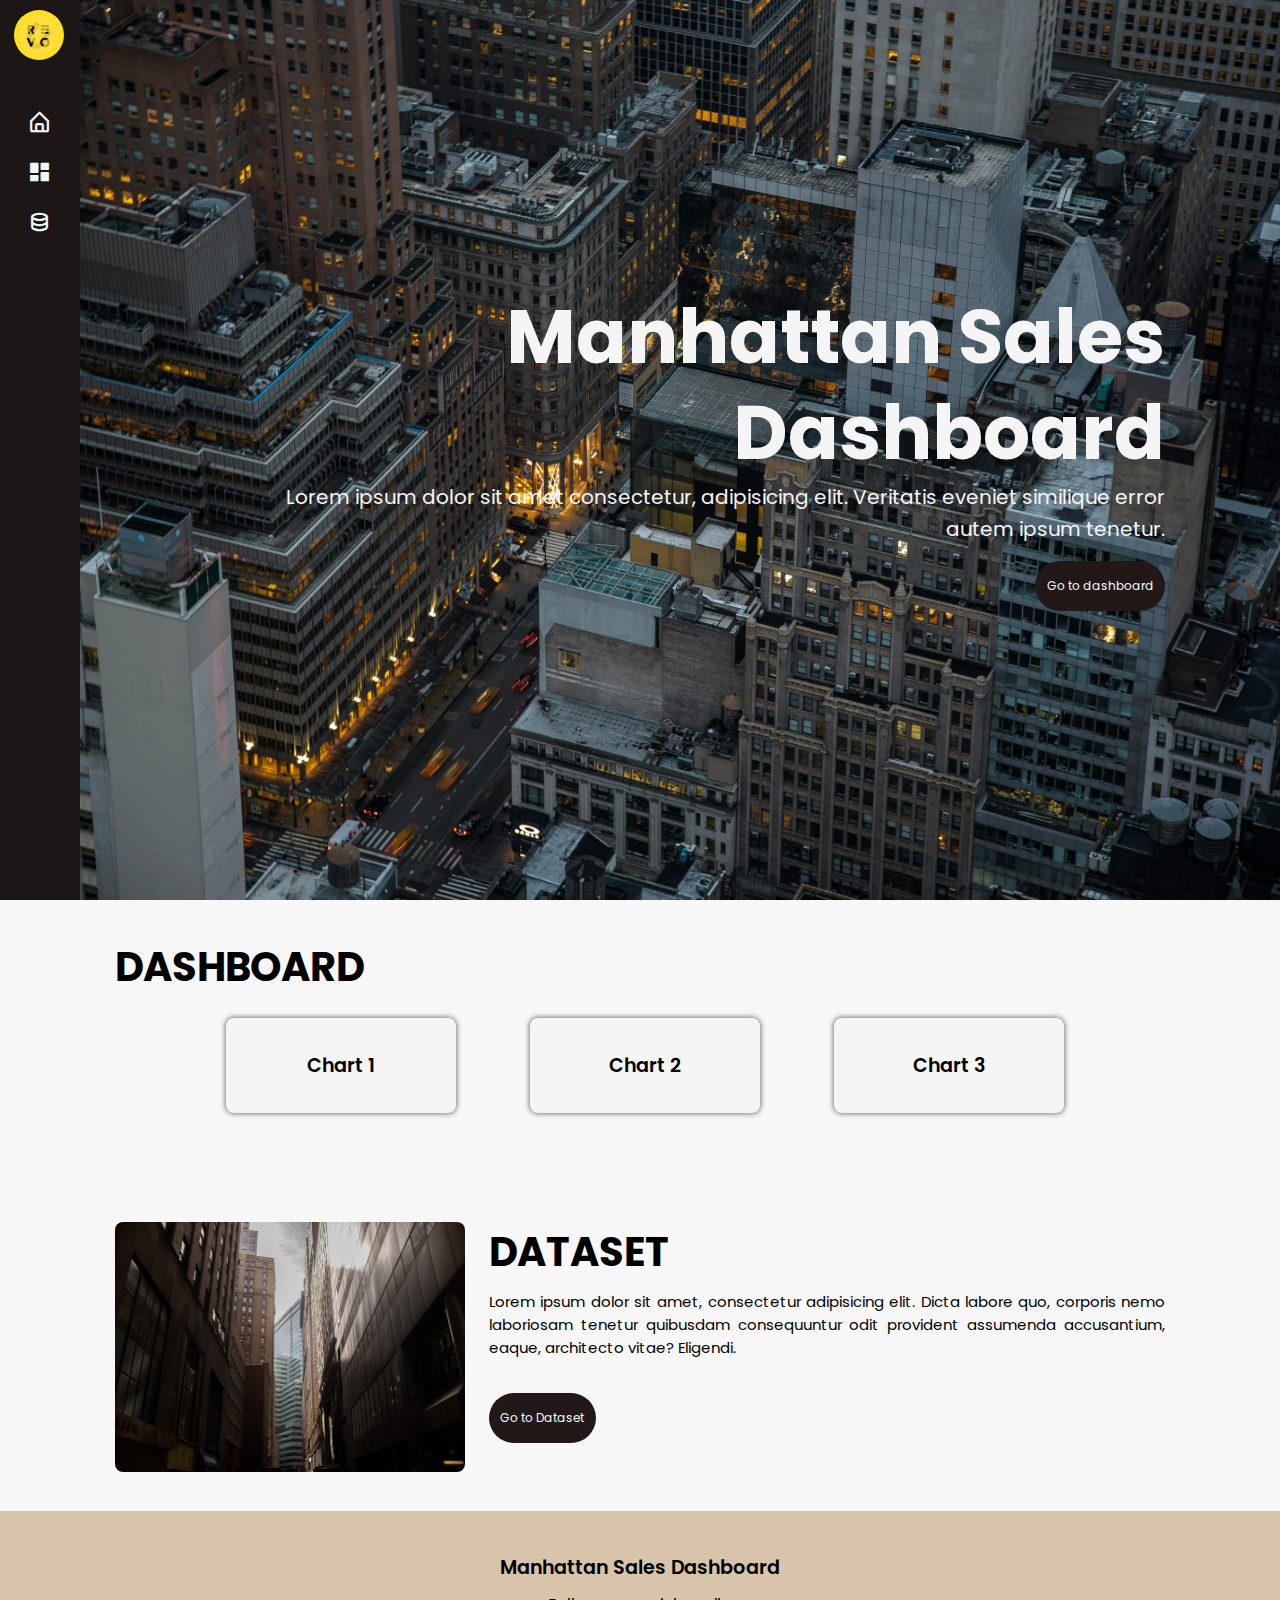
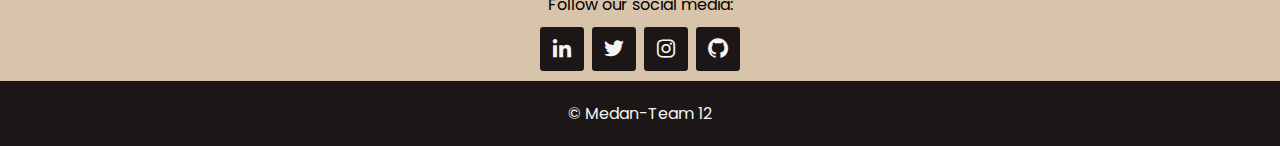
<file: SE RevoU Project/km-feb24-medan-12-mentoring-week-13-ContohFilterUpdateChart/index.html>
<!DOCTYPE html>
<html lang="en">
  <head>
    <meta charset="UTF-8" />
    <meta name="viewport" content="width=device-width, initial-scale=1.0" />
    <title>Document</title>
    <!--Font Google-->
    <style>
      @import url("https://fonts.googleapis.com/css2?family=Cormorant:ital@1&family=Courgette&family=Poppins:wght@300;400;500;600;700&family=Ubuntu&family=Ysabeau+Infant:ital,wght@1,1&display=swap");
    </style>

    <!--CSS-->
    <link rel="stylesheet" href="style.css" />
    <!--Box Icons-->
    <link
      rel="stylesheet"
      href="https://unpkg.com/boxicons@latest/css/boxicons.min.css"
    />
    <link
      rel="stylesheet"
      href="https://cdnjs.cloudflare.com/ajax/libs/font-awesome/4.7.0/css/font-awesome.min.css"
    />
    <!--Icons-CSS-->
    <link
      href="https://unpkg.com/boxicons@2.1.4/css/boxicons.min.css"
      rel="stylesheet"
    />
  </head>
  <body>
    <nav class="sidebar">
      <header>
        <div class="image-text">
          <a class="image">
            <img src="img/logo.jpg" alt="logo" /></a>
          </span>
        </div>
      </header>
      <div class="menubar">
        <div class="menu-links">
          <ul class="menu-links">
            <li class="nav-list">
              <a href="index.html">
                <i class="bx bx-home-alt icon"></i></a>
            </li>
            <li class="nav-list">
              <a href="dashboard.html">
                <i class="bx bxs-dashboard icon"></i></a>
            </li>
            <li class="nav-list">
              <a href="dataset.html">
                <i class="bx bx-data icon"></i></a>
            </li>
          </ul>
        </div>
      </div>
    </nav>
    <section class="home" id="home">
      <div class="content">
        <h1>Manhattan Sales Dashboard</h1>
        <p>
          Lorem ipsum dolor sit amet consectetur, adipisicing elit. Veritatis
          eveniet similique error autem ipsum tenetur.
        </p>
        <a href="dashboard.html" class="btn">Go to dashboard</a>
      </div>
    </section>

    <!--Dashboard Section-->
    <section class="dashboard" id="dashboard">
      <div class="heading">
        <h2>Dashboard</h2>
      </div>
      <!--container-->
      <div class="dashboard-container">
        <div class="box">
          <h2>Chart 1</h2>
          <p>
          </p>
        </div>

        <div class="box">
          <h2>Chart 2</h2>
          <p>
          </p>
        </div>

        <div class="box">
          <h2>Chart 3</h2>
          <p>
          </p>
        </div>
      </div>
    </section>

    <!--About-->
    <section class="about" id="about">
      <div class="about-img">
        <img src="img/home4.jpg" alt="">
      </div>
      <div class="about-text">
        <a href="#about"></a>
        <h2>Dataset</h2>
        <p>
          Lorem ipsum dolor sit amet, consectetur adipisicing elit. 
          Dicta labore quo, corporis nemo laboriosam tenetur quibusdam consequuntur 
          odit provident assumenda accusantium, eaque, architecto vitae? Eligendi.
        </p>

        <a href="about.html" class="btn">Go to Dataset</a>
      </div>
    </section>

    <!--footer-->
    <section class="footer">
      <div class="footer-box">
        <h2>Manhattan Sales Dashboard</h2>
        <p>Follow our social media:</p>
        <div class="social">
          <a href="https://www.linkedin.com/school/revou/"
            ><i class="bx bxl-linkedin"></i
          ></a>
          <a href="#"><i class="bx bxl-twitter"></i></a>
          <a href="https://www.instagram.com/revou_id/"
            ><i class="bx bxl-instagram"></i
          ></a>
          <a
            href="https://github.com/Kampus-Merdeka-Software-Engineering/km-feb24-medan-12"
            ><i class="bx bxl-github"></i
          ></a>
        </div>
      </div>
    </section>
    <!--copyright-->
    <div class="copyright">
      <p>&#169; Medan-Team 12</p>
    </div>
  </body>
</html>
</file>
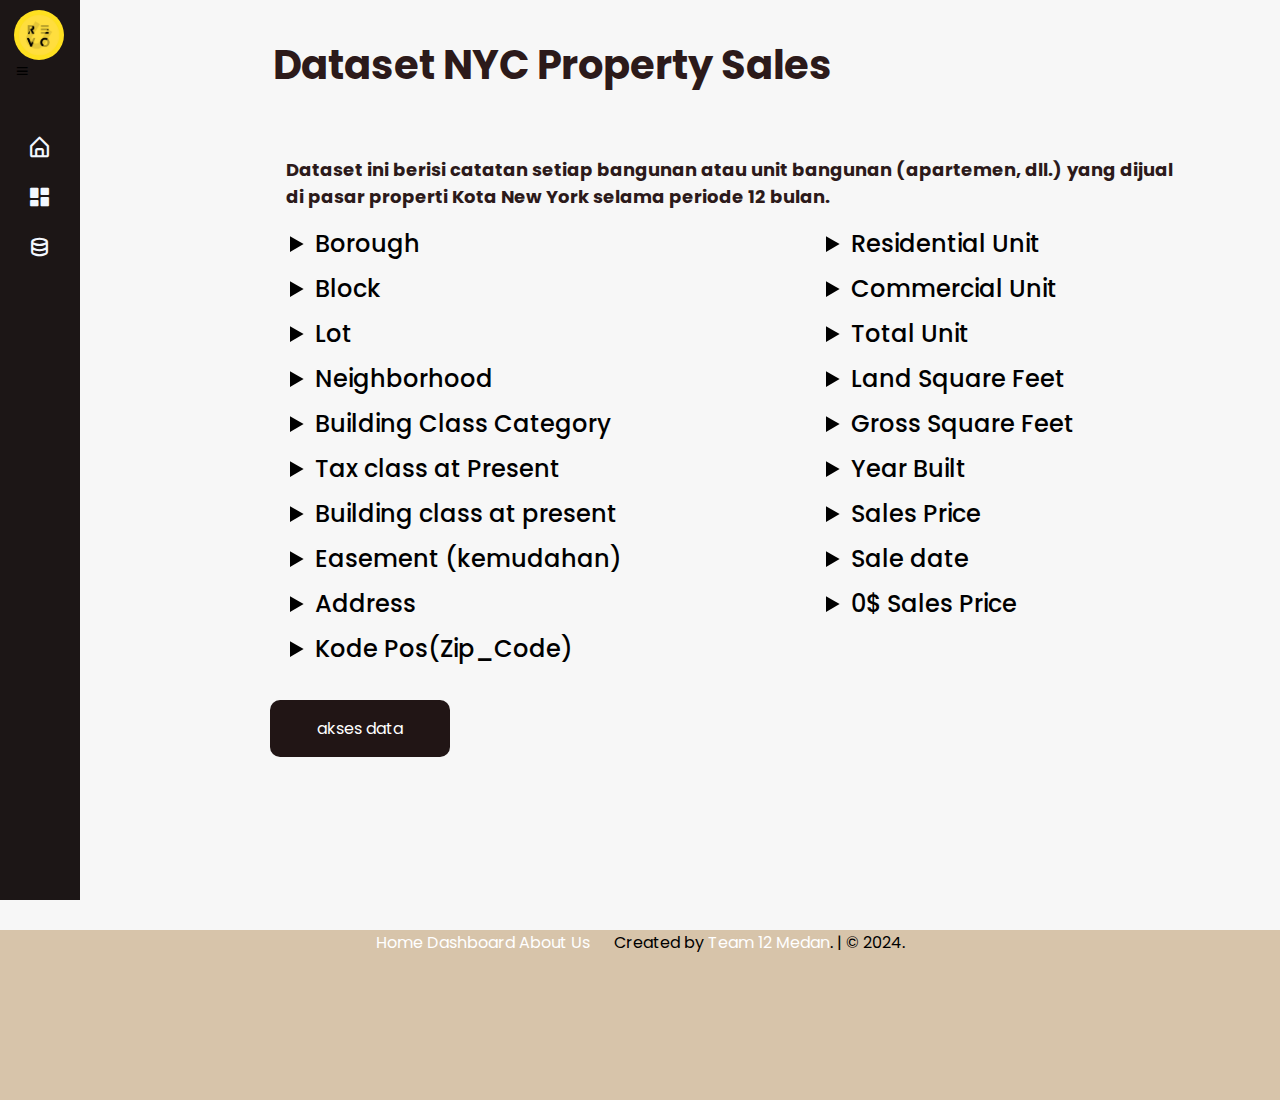
<file: SE RevoU Project/km-feb24-medan-12-mentoring-week-13-ContohFilterUpdateChart/dataset.html>
<!DOCTYPE html>
<html lang="en">

<head>
  <meta charset="UTF-8" />
  <meta name="viewport" content="width=device-width, initial-scale=1.0" />
  <title>Halaman Dataset</title>
  <style>
    @import url("https://fonts.googleapis.com/css2?family=Cormorant:ital@1&family=Courgette&family=Poppins:wght@300;400;500;600;700&family=Ubuntu&family=Ysabeau+Infant:ital,wght@1,1&display=swap");
  </style>

  <!--CSS-->
  <link rel="stylesheet" href="style.css" />

  <!--Icons-CSS-->
  <link href="https://unpkg.com/boxicons@2.1.4/css/boxicons.min.css" rel="stylesheet" />
</head>

<body>
  <nav class="sidebar close">
    <header>
      <div class="image-text">
        <span class="image">
          <img src="img/logo.jpg" alt="logo" />
        </span>
        <div class="text text-header">
          <span class="name">Team 12</span>
          <span class="section">Medan</span>
        </div>
      </div>
      <i class="bx bx-menu toggle"></i>
    </header>
    <div class="menubar">
      <div class="menu-links">
        <li class="nav-list">
          <a href="index.html">
            <i class="bx bx-home-alt icon"></i>
            <span class="text nav-text">Home</span></a>
        </li>
        <ul class="menu-links">
          <li class="nav-list">
            <a href="dashboard.html">
              <i class="bx bxs-dashboard icon"></i>
              <span class="text nav-text">Dashboard</span></a>
          </li>
          <li class="nav-list">
            <a href="dataset.html">
              <i class="bx bx-data icon"></i>
              <span class="text nav-text">Dataset</span></a>
          </li>
        </ul>
      </div>
    </div>
  </nav>
  <div class="text-container">
    <h1>Dataset NYC Property Sales</h1>
    <p>
      Dataset ini berisi catatan setiap bangunan atau unit bangunan
      (apartemen, dll.) yang dijual di pasar properti Kota New York selama
      periode 12 bulan.
    </p>
    <div class="accordion-wrapper">
      <div class="accordion">
        <div class="accordion-section">
          <details>
            <summary class="summary">Borough</summary>
            <span class="accordion-details">
              Kode digit untuk wilayah tempat properti berada; secara berurutan
              adalah Manhattan (1), Bronx (2), Brooklyn (3), Queens (4), dan
              Staten Island (5)
            </span>
          </details>
          <details>
            <summary class="summary">Block</summary>
            <span class="accordion-details">Blok Pajak adalah subdivisi wilayah tempat properti nyata berada
            </span>
          </details>
          <details>
            <summary class="summary">Lot</summary>
            <span class="accordion-details">
              Lot Pajak adalah subdivisi dari Blok Pajak dan mewakili lokasi
              unik properti
            </span>
          </details>
          <details>
            <summary class="summary">Neighborhood</summary>
            <span class="accordion-details">
              Penilai Departemen Keuangan menentukan nama lingkungan dalam
              proses penilaian properti
            </span>
          </details>
          <details>
            <summary class="summary">Building Class Category</summary>
            <span class="accordion-details">
              Ini adalah bidang yang kami sertakan agar pengguna Rolling Sales
              Files dapat dengan mudah mengidentifikasi properti serupa dengan
              penggunaan luas (misalnya Rumah Satu Keluarga) tanpa mencari Kelas
              Bangunan individu
            </span>
          </details>
          <details>
            <summary class="summary">Tax class at Present</summary>
            <span class="accordion-details">
              Setiap properti di kota dimasukkan ke dalam salah satu dari empat
              kelas pajak (Kelas 1, 2, 3, dan 4)
            </span>
          </details>
          <details>
            <summary class="summary">Building class at present</summary>
            <span class="accordion-details">
              Klasifikasi Bangunan digunakan untuk menggambarkan penggunaan
              konstruktif suatu properti
            </span>
          </details>
          <details>
            <summary class="summary">Easement (kemudahan)</summary>
            <span class="accordion-details">
              hak, seperti hak jalan, yang memungkinkan suatu entitas untuk
              memanfaatkannya secara terbatas milik nyata orang lain
            </span>
          </details>
          <details>
            <summary class="summary">Address</summary>
            <span class="accordion-details">
              Alamat jalan properti seperti pada dataset.Penjualan koperasi
              sertakan nomor apartemen pada kolom alamat
            </span>
          </details>
          <details>
            <summary class="summary">Kode Pos(Zip_Code)</summary>
            <span class="accordion-details"> Kode Pos Properti </span>
          </details>
        </div>
        <div class="accordion-section">
          <details>
            <summary class="summary">Residential Unit</summary>
            <span class="accordion-details">
              Jumlah unit hunian pada properti yang terdaftar
            </span>
          </details>
          <details>
            <summary class="summary">Commercial Unit</summary>
            <span class="accordion-details">
              Jumlah unit komersial di properti yang terdaftar
            </span>
          </details>
          <details>
            <summary class="summary">Total Unit</summary>
            <span class="accordion-details">
              Jumlah total unit di properti yang terdaftar
            </span>
          </details>
          <details>
            <summary class="summary">Land Square Feet</summary>
            <span class="accordion-details">
              Luas tanah properti tercantum dalam kaki persegi
            </span>
          </details>
          <details>
            <summary class="summary">Gross Square Feet</summary>
            <span class="accordion-details">
              Luas total seluruh lantai suatu bangunan diukur dari permukaan
              luarnya dinding luar bangunan, termasuk luas tanah dan ruang di
              dalam bangunan atau struktur apa pun di properti
            </span>
          </details>
          <details>
            <summary class="summary">Year Built</summary>
            <span class="accordion-details">
              Tahun struktur property dibangun
            </span>
          </details>
          <details>
            <summary class="summary">Sales Price</summary>
            <span class="accordion-details"> Harga properti yang dibayar </span>
          </details>
          <details>
            <summary class="summary">Sale date</summary>
            <span class="accordion-details"> Tanggal properti dijual </span>
          </details>
          <details>
            <summary class="summary">0$ Sales Price</summary>
            <span class="accordion-details">
              Penjualan $0 menunjukkan bahwa ada transfer kepemilikan tanpa
              pertimbangan tunai. Ada sejumlah alasan untuk penjualan $0
              termasuk transfer kepemilikan dari orang tua kepada anak-anak.
            </span>
          </details>
        </div>

      </div>
    </div>
<div class="akses-dataset"><a href="https://www.kaggle.com/datasets/new-york-city/nyc-property-sales/data" target="_blank" >akses data</a></div>
   
  </div>
  <script src="script.js"></script>
  <footer class="footer">
    <div class="links">
      <a href="#Home">Home</a>
      <a href="#Dashboard">Dashboard</a>
      <a href="#About Us">About Us</a>
    </div>
    <div class="credit">
      <p>Created by <a href="">Team 12 Medan</a>. | &copy; 2024.</p>
    </div>
  </footer>
</body>

</html>
</file>
<file: SE RevoU Project/km-feb24-medan-12-mentoring-week-13-ContohFilterUpdateChart/style.css>
* {
  font-family: "Poppins", sans-serif;
  padding: 0;
  margin: 0;
  box-sizing: border-box;
}

body {
  height: 100vh;
  background: #d7d2cb;
}
/* ==Sidebar== */
.sidebar header {
  position: relative;
}

.sidebar .text {
  font-size: 20px;
  font-weight: 500;
  color: #f3f8ff;
  transition: all 0.2s ease;
  white-space: nowrap;
  opacity: 1;
}

.sidebar.close .text {
  opacity: 0;
}

.sidebar .image {
  min-width: 50px;
  display: flex;
  align-items: center;
}

.sidebar {
  position: fixed;
  top: 0;
  left: 0;
  padding: 10px 14px;
  height: 100%;
  width: 80px;
  background: #1c1616;
  transition: all 0.2s ease;
  z-index: 100;
  display: flex;
  flex-direction: column;
}

.sidebar li {
  height: 0;
  margin-top: 50px;
  list-style: none;
  display: flex;
  text-align: center;
}

.sidebar li .icon {
  font-size: 25px;
  min-width: 50px;
  display: flex;
  text-align: center;
  justify-content: center;
}

.sidebar li .icon,
.sidebar li .text {
  color: #f3f8ff;
  font-weight: 400;
}

.sidebar .image-text img {
  width: 40px;
  border-radius: 50%;
  min-width: 50px;
}

.sidebar header .image-text {
  display: flex;
  align-items: center;
}

.header .image-text .text-header {
  display: flex;
  flex-direction: column;
}

.text-header .name {
  font-size: 23px;
  font-weight: 900;
  margin-left: 5px;
}

.text-header .section {
  font-size: 15px;
  margin-left: 5px;
}

.sidebar li a {
  text-decoration: none;
  height: 100%;
  display: flex;
  text-align: center;
  transition: all 0.3s ease;
}

.sidebar li a:hover .icon,
.sidebar li a:hover .text {
  color: #f6bf19;
}

/* home */
section {
  padding: 2rem 9%;
}
.home {
  position: relative;
  height: 100vh;
  width: 100%;
  align-items: center;
  justify-content: right;
  min-height: 100vh;
  background: url(img/home2.jpg) no-repeat;
  background-size: cover;
  transition: all 0.2s ease;
  display: flex;
  text-align: right;
}

.home .content {
  max-width: 60rem;
}

.home .content h1 {
  font-size: 75px;
  line-height: 6rem;
  color: whitesmoke;
  margin-left: 30px;
}

.home .content p {
  font-size: 20px;
  line-height: 2rem;
  color: whitesmoke;
  margin-left: 30px;
}

.btn {
  display: inline-block;
  margin-top: 1rem;
  border-radius: 2rem;
  background: #231818;
  color: #f3f8ff;
  padding: 1rem 0.7rem;
  cursor: pointer;
  font-size: 12px;
  text-decoration: none;
}

.btn:hover {
  background: #f6bf19;
}

/* Dataset */
.text-container {
  margin-top: 50px;
  margin-left: -80px;
  position: relative;
  height: 100vh;
  left: 350px;
  width: calc(100% - 350px);
  align-items: center;
  justify-content: left;
  min-height: 100vh;
  transition: all 0.2s ease;
  text-align: left;
}

.text-container h1 {
  font-size: 40px;
  color: #2c1a1a;
  margin-top: -20px;
  margin-bottom: 40px;
  padding: 5px 3px;
}

.text-container p:nth-child(2) {
  font-size: 18px;
  color: #2c1a1a;
  font-weight: bold;
  padding: 1rem;
}

.text-container p:nth-child(3) {
  margin-left: 20px;
  margin-right: 150px;
  color: #2c1a1a;
}

/*Dashboard section*/
.dashboard-container {
  display: grid;
  grid-template-columns: repeat(auto-fit, minmax(280px, auto));
  gap: 1.5rem;
  margin-top: 1rem;
  position: relative;
  top: 5px;
  justify-content: center;
  margin-left: -40px;
}
.dashboard-container .box {
  padding: 25px;
  box-shadow: 0 0 5px 1px rgba(0, 0, 0, 0.5);
  border-radius: 0.5rem;
  text-align: center;
  background: whitesmoke;
  margin-left: 50px;
}
.dashboard .heading h2 {
  position: relative;
  margin-top: 5px;
  font-size: 2.5rem;
  text-align: left;
  text-transform: uppercase;
}

.dahsboard-container .box p {
  font-size: 0.938rem;
}
.dashboard-container .box h2 {
  font-size: 1.2rem;
  font-weight: 600;
  margin: 0.5rem 0 0.5rem;
}

.dashboard-container .box:hover {
  background: #d7c4aa;
  transition: 0.2s all linear;
}

/*Dataset*/
.about {
  display: grid;
  grid-template-columns: repeat(auto-fit, minmax(17rem, auto));
  gap: 1.5rem;
  margin-top: 50px;
}
.about-img img {
  border-radius: 0.5rem;
  width: 350px;
  height: 250px;
}
.about-text h2 {
  font-size: 2.5rem;
  text-transform: uppercase;
}
.about-text p {
  font-size: 0.938rem;
  margin: 0.5rem 0 1.1rem;
  text-align: justify;
}

/*Footer*/
.footer {
  display: flex;
  flex-direction: row;
  grid-template-columns: repeat(auto-fit, minmax(350px, auto));
  gap: 1.5rem;
  background-color: #d7c4aa;
  width: 100%;
  height: 170px;
  justify-content: center;
}
.footer-box h2 {
  font-size: 1.2rem;
  font-weight: 600;
  margin-bottom: 10px;
  text-align: center;
}

.footer-box p {
  font-size: 1rem;
  margin-bottom: 10px;
  text-align: center;
}

.social {
  display: flex;
  align-items: center;
  column-gap: 0.5rem;
  justify-content: center;
}
.social a .bx {
  font-size: 24px;
  color: whitesmoke;
  padding: 10px;
  background: #1c1616;
  border-radius: 0.2rem;
}
.social a .bx:hover {
  background: #f6bf19;
  color: whitesmoke;
}
.copyright {
  padding: 20px;
  text-align: center;
  color: whitesmoke;
  background: #1c1616;
}

/*Media Queries*/
@media screen and (max-width: 600px) {
  .sidebar {
    display: none;
  }
  .sidebar-mobile {
    display: flex;
    flex-direction: row;
    background-color: #000;
    gap: 20px;
  }
  .menubar {
    display: flex;
    align-items: center;
  }
  .menubar ul.menu-links {
    display: flex;
    flex-direction: row;
    justify-content: center;
    align-items: center;
    gap: 20px;
  }

  .menubar ul.menu-links i {
    font-size: 24px;
  }
  .home {
    position: relative;
    height: 100vh;
    width: 100%;
    align-items: center;
    justify-content: right;
    min-height: 50vh;
    background: url(img/home2.jpg) no-repeat;
    background-size: cover;
    transition: all 0.2s ease;
    display: flex;
    text-align: right;
  }
  .home .content h1 {
    font-size: 35px;
    line-height: 50px;
    color: whitesmoke;
  }
  .home .content {
    max-width: 25rem;
  }
  .home .content p {
    font-size: 10px;
    line-height: 15px;
    color: whitesmoke;
  }
  .btn {
    display: inline-block;
    margin-top: 0.5rem;
    border-radius: 0.5rem;
    background: #231818;
    color: #f3f8ff;
    padding: 0.7rem 0.5rem;
    cursor: pointer;
    font-size: 10px;
    text-decoration: none;
    margin-left: 20px;
  }

  .dashboard .heading h2 {
    position: relative;
    margin-top: 5px;
    font-size: 30px;
    text-align: center;
    text-transform: uppercase;
  }
  .about-img img {
    border-radius: 0.5rem;
    width: 270px;
    height: 180px;
    margin-left: 20px;
  }
  .about-text h2 {
    font-size: 20px;
    text-transform: uppercase;
    margin-left: 20px;
  }
  .about-text p {
    font-size: 10px;
    margin: 0.5rem 0 1.1rem;
    text-align: justify;
    margin-left: 20px;
  }

  .footer {
    display: flex;
    flex-direction: row;
    grid-template-columns: repeat(auto-fit, minmax(350px, auto));
    background-color: #d7c4aa;
    width: 100%;
    height: 100px;
    margin-top: -10px;
  }
  .footer-box h2 {
    font-size: 15px;
    font-weight: 600;
    margin-bottom: 10px;
    text-align: center;
    margin-top: -20px;
  }

  .footer-box p {
    font-size: 10px;
    margin-bottom: 10px;
    text-align: center;
    margin-top: -8px;
  }

  .social a .bx {
    font-size: 15px;
    color: whitesmoke;
    padding: 5px;
    background: #1c1616;
    border-radius: 0.2rem;
  }
  .copyright {
    padding: 10px;
    text-align: center;
    color: whitesmoke;
    background: #1c1616;
    font-size: 10px;
  }
}

/* Dashboard */

body {
  font-family: Arial, sans-serif;
  margin: 0;
  padding: 0;
  background-color: #f7f7f7;
}

.header {
  background-color: #1c1616;
  color: white;
  padding: 20px;
  display: flex;
  justify-content: flex-start;
  align-items: center;
  position: relative;
  border-bottom: 5px solid #ffd743;
}

.chart-mini-filter {
  margin-left: 60px;
  margin-right: 70px;
  margin-top: 20px;
  margin-bottom: 20px;
  padding: 25px;
  box-shadow: 0 0 5px 1px rgba(0, 0, 0, 0.214);
  border-radius: 25px;
}

.user-interaction {
  display: inline-block;
  width: 100%;
  height: 100px;
}

.filter {
  display: flex;
  align-items: center;
  padding-left: 20px;
  padding-top: 5px;
  padding-bottom: 20px;
  padding-right: 35px;
}

.filter-neighborhood {
  margin-right: 20px;
  display: flex;
  flex-direction: column;
}

.from-date {
  display: flex;
  flex-direction: column;
  margin-right: 20px;
}

.to-date {
  display: flex;
  flex-direction: column;
  margin-right: 20px;
}

.filter-date label,
.filter-date input[type="date"],
.filter-date button {
  margin-right: 10px;
}

.button {
  display: flex;
  flex-direction: column;
}

#NEIGHBORHOOD {
  border-radius: 10px;
}

#start-date {
  border-radius: 10px;
}

#end-date {
  border-radius: 10px;
}

#label-btn {
  display: none;
}

.buttons {
  color: #fff;
  cursor: pointer;
  border-radius: 10px;
  width: 80px;
  padding-top: 19px;
}

.sticky-button {
  width: 150px;
  height: 30px;
  border-radius: 20px;
}

button:hover {
  background-color: #555;
}

.chart-area {
  padding-left: 3%;
  max-width: 100%;
  margin-bottom: 5%;
}
.chart {
  display: inline-grid;
  grid-template-columns: auto auto;
  margin-top: 20px;
  margin-left: 20px;
  max-width: 100%;
  row-gap: 20px;
  column-gap: 30px;
}

.chart-1 {
  width: 600px;
  height: auto;
  padding: 10px;
  box-shadow: 0 0 5px 1px rgba(0, 0, 0, 0.214);
  border-radius: 25px;
}

.chart-2 {
  width: 600px;
  height: 300px;
  padding: 10px;
  box-shadow: 0 0 5px 1px rgba(0, 0, 0, 0.214);
  border-radius: 25px;
}

.chart-3 {
  width: 600px;
  height: 300px;
  padding: 10px;
  box-shadow: 0 0 5px 1px rgba(0, 0, 0, 0.214);
  border-radius: 25px;
}

#mychart_3 {
  width: 300px;
  height: 300px;
  margin-left: 145px;
}

.chart-4 {
  width: 600px;
  height: 300px;
  padding: 10px;
  box-shadow: 0 0 5px 1px rgba(0, 0, 0, 0.214);
  border-radius: 25px;
}

.chart-5 {
  width: 600px;
  height: 300px;
  padding: 10px;
  box-shadow: 0 0 5px 1px rgba(0, 0, 0, 0.214);
  border-radius: 25px;
}

.chart-6 {
  width: 600px;
  height: 300px;
  padding: 10px;
  box-shadow: 0 0 5px 1px rgba(0, 0, 0, 0.214);
  border-radius: 25px;
}

.chart-1,
.chart-2,
.chart-3,
.chart-4,
.chart-5,
.chart-6 {
  border-radius: 20px;
}

.chart-mini {
  display: inline-grid;
  grid-template-columns: auto auto auto auto auto;
  margin-top: 5px;
  margin-left: -27px;
  max-width: 100%;
  row-gap: 20px;
  column-gap: 40px;
  padding-left: 50px;
}

.chart-mini-1 {
  width: 200px;
  height: 150px;
  border: 2px solid #000;
}

.chart-mini-2 {
  width: 200px;
  height: 150px;
  border: 2px solid #000;
}

.chart-mini-3 {
  width: 170px;
  height: 150px;
  border: 2px solid #000;
}

.chart-mini-4 {
  width: 200px;
  height: 150px;
  border: 2px solid #000;
}

.chart-mini-5 {
  width: 200px;
  height: 150px;
  border: 2px solid #000;
}

.chart-mini-1,
.chart-mini-2,
.chart-mini-3,
.chart-mini-4,
.chart-mini-5 {
  border-radius: 20px;
}

.chart-mini h3 {
  padding-left: 5%;
  padding-right: 5%;
  padding-top: 5%;
  height: 50%;
  font-size: medium;
}

.chart-mini p {
  padding-left: 10%;
  padding-right: 5%;
  padding-top: 10%;
  padding-bottom: 10%;
  font-size: 150%;
}

.chart-mega {
  display: flex;
  flex-direction: column;
  padding-left: 35px;
  margin-top: 20px;
}

.chart-mega-1 {
  width: 1228px;
  height: 300px;
  margin-left: -13px;
  padding: 10px;
  box-shadow: 0 0 5px 1px rgba(0, 0, 0, 0.214);
  border-radius: 25px;
}

.chart-mega-2 {
  margin-top: 20px;
  width: 1228px;
  height: 300px;
  margin-left: -13px;
  padding: 10px;
  box-shadow: 0 0 5px 1px rgba(0, 0, 0, 0.214);
  border-radius: 25px;
}

.main {
  position: absolute;
  height: 100vh;
  left: 80px;
  width: calc(100% - 80px);
  align-items: center;
  justify-content: left;
  min-height: 100vh;
  transition: all 0.3s ease;
  text-align: left;
  display: inline-flexbox;
}

.footer-box {
  padding-top: 10px;
}

/*footer*/
.sidebar-mobile {
  display: none;
}

/*media screen untuk ukuran mobile*/
@media (min-width: 320px) and (max-width: 720px) {
  .sidebar {
    display: none;
  }
  .sidebar-mobile {
    display: flex;
    flex-direction: row;
    background-color: #000;
    gap: 20px;
  }

  header {
    padding: 10px;
  }

  header .image-text img {
    max-width: 40px;
    border-radius: 50px;
  }

  .menubar {
    display: flex;
    align-items: center;
  }

  .menubar ul.menu-links {
    display: flex;
    flex-direction: row;
    justify-content: center;
    align-items: center;
    gap: 20px;
  }

  .menubar ul.menu-links i {
    font-size: 24px;
  }
  .main {
    left: unset;
    width: 100%;
  }
  .header {
    width: 100%;
    font-size: 40%;
    border: 0;
  }
  .header h1 {
    font-size: 250%;
  }
  .main-content {
    height: 220px;
  }
  form {
    width: 100%;
  }
  .filter {
    width: 100%;
    display: flex;
    flex-direction: column;
    font-size: 80%;
    align-items: start;
  }
  .filter-neighborhood {
    width: 50%;
  }
  .from-date {
    width: 50%;
    margin-top: 5px;
  }
  .to-date {
    width: 50%;
    margin-top: 5px;
  }
  #NEIGHBORHOOD,
  #start-date,
  #end-date {
    height: 30px;
  }

  .button {
    padding-top: 13%;
  }

  #stickyButton {
    margin-top: 0px;
    margin-left: 0px;
    width: 200px;
    height: 35px;
  }
  .main-content {
    height: 1100px;
  }
  .user-interaction {
    height: 100%;
  }

  .chart-area {
    padding-left: 0;
  }
  .chart-mini {
    display: flex;
    flex-direction: column;
    padding-left: 0px;
  }

  .chart-mini-1,
  .chart-mini-2,
  .chart-mini-3,
  .chart-mini-4,
  .chart-mini-5 {
    width: 50%;
    height: 40%;
  }

  .chart-mini h3 {
    font-size: 125%;
  }

  .chart-mini p {
    font-size: 125%;
  }
  .chart {
    display: flex;
    flex-direction: column;
  }
  .chart-mega {
    padding-left: 20px;
    margin-left: ;
  }
  .chart-1,
  .chart-2,
  .chart-3,
  .chart-4,
  .chart-5,
  .chart-6,
  .chart-mega-1,
  .chart-mega-2 {
    width: 95%;
    margin-left: 0;
  }
  .footer {
    padding-top: 25px;
  }

  #chart-3 {
    width: 300px;
    height: 300px;
    margin-left: 5%;
    margin-top: 5%;
  }
}

/*media screen untuk ukuran tablet*/
@media (min-width: 768px) and (max-width: 1024px) {
  .header {
    width: 100%;
    font-size: 80%;
  }
  .sidebar-mobile {
    display: none;
  }
  .main-content {
    height: 30%;
    margin-left: 8px;
  }

  .chart-mini-filter {
    margin-left: 0;
    padding-left: 8px;
    padding-right: 8px;
    margin-top: 20px;
    padding-bottom: 20px;
    border: solid 3px #ffd743;
    border-radius: 25px;
    width: 99%;
  }

  form {
    width: 100%;
  }
  .filter {
    width: 90%;
    display: flex;
    font-size: 80%;
    align-items: start;
    padding-left: 10px;
  }
  #label-NEIGHBORHOOD,
  #date {
  }
  .filter-neighborhood {
    width: 50%;
  }
  .from-date {
    width: 50%;
  }
  .to-date {
    width: 50%;
  }
  #start-date,
  #end-date {
    height: 23px;
  }
  .button {
    padding-top: 17px;
  }

  #stickyButton {
    margin-top: 0;
    margin-left: 0px;
    width: 83px;
    height: 23px;
  }

  .main-content {
    height: 30%;
  }

  .chart-area {
    width: 100%;
  }

  .chart-area {
    padding-left: 0;
  }
  .chart-mini {
    width: 100%;
    padding-left: 5px;
    padding-right: 5px;
    margin-left: 0;
    column-gap: 15px;
  }

  .chart-mini-1,
  .chart-mini-2,
  .chart-mini-3,
  .chart-mini-4,
  .chart-mini-5 {
    width: 100%;
  }

  .chart-mini h3 {
    font-size: 100%;
    padding-left: 5%;
  }

  .chart-mini p {
    font-size: 100%;
    padding-left: 4%;
  }
  .chart {
    display: flex;
    flex-direction: column;
    padding-left: 20px;
    padding-right: 5px;
    margin-left: 0;
    width: 100%;
  }
  .chart-mega {
    padding-left: 0;
    margin-left: 20px;
  }
  .chart-1,
  .chart-2,
  .chart-3,
  .chart-4,
  .chart-5,
  .chart-6,
  .chart-mega-1,
  .chart-mega-2 {
    width: 95%;
    margin-left: 0;
  }
  .footer-box {
    padding-top: 20px;
  }
}

@media (max-width: 980px) {
  .text-container {
    height: 100%;
  }
  .text-container h1 {
    font-size: 24px;
    margin-block: 10px;
  }

  .text-container p:nth-child(2) {
    padding: 0;
    font-weight: 500;
  }

  .accordion-wrapper {
    margin-top: 16px;
    width: 300px;
  }

  .accordion-details {
    width: 100%;
  }

  .accordion {
    flex-direction: column;
  }

  .summary {
    font-size: 18px;
    word-wrap: break-word;
    width: fit-content;
    word-break: keep-all;
  }
  .accordion-section {
    width: 300px;
  }
}

/* style untuk accordion */
.accordion-wrapper {
  padding-left: 20px;
  height: fit-content;
  width: 100%;
  overflow-y: scroll;
}

.accordion {
  height: 100%;
  max-width: 500px;
  display: flex;
  align-items: start;
  gap: 36px;
}

.accordion-section {
  width: 500px;
}

details {
  margin-bottom: 10px;
}

summary {
  width: 500px;
  font-size: 24px;
  font-weight: 500;
}

.accordion-details {
  font-size: 18px;
  font-weight: 400;
}

details > span::after {
  display: block;
  margin-top: 12px;
  content: "";
  background-color: gray;
  width: 500px;
  height: 2px;
}

a {
  color: white;
  text-decoration: none;
}

.akses-dataset {
  width: 180px;
  border: 0;
  padding: 1rem 1.5rem;
  text-align: center;
  border-radius: 10px;
  background-color: #211515;
  margin-top: 24px;
}
</file>
